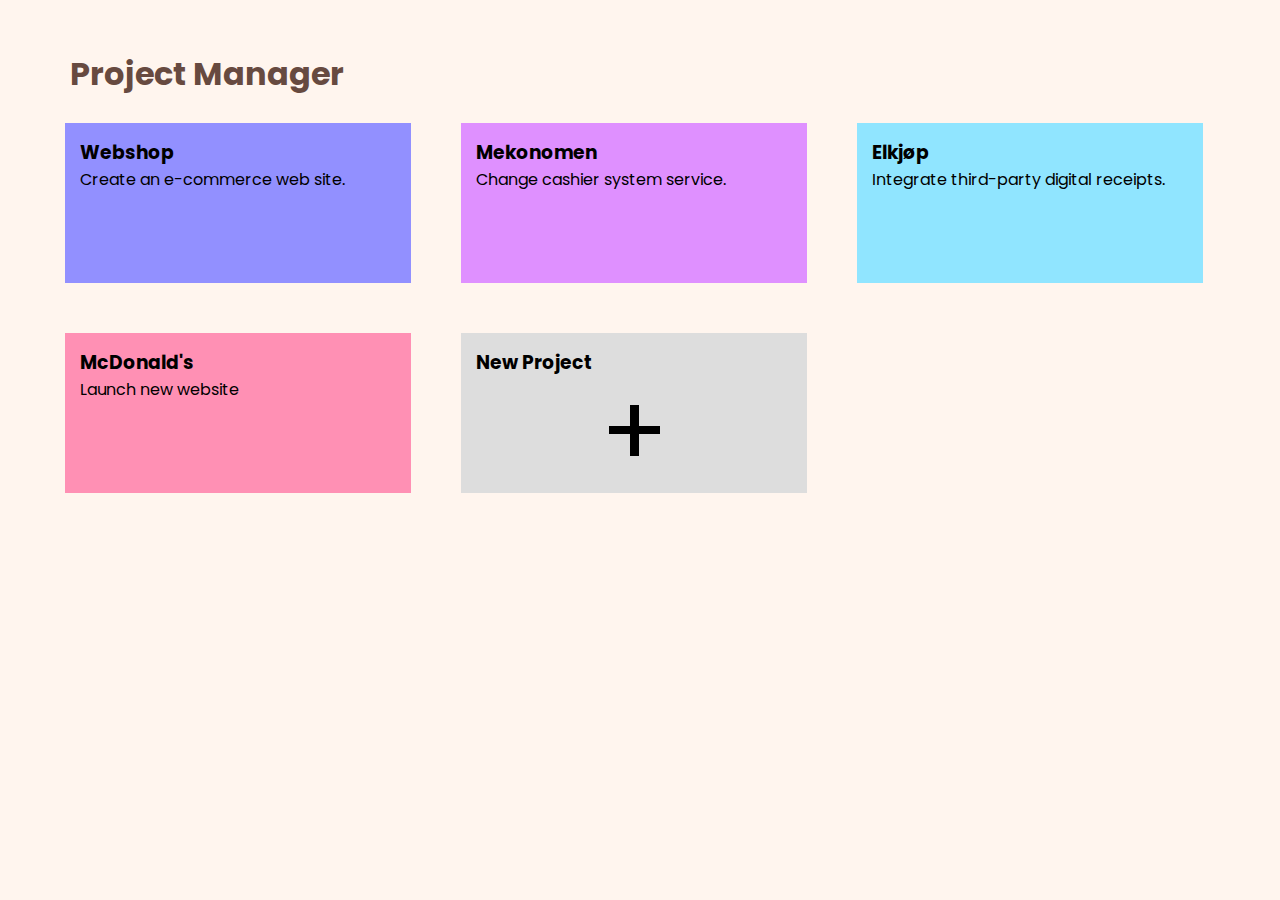
<file: index.html>
<!DOCTYPE html>
<html lang="en">

<head>
    <meta charset="UTF-8">
    <meta name="viewport" content="width=device-width, initial-scale=1.0">
    <link href="https://fonts.googleapis.com/css2?family=Poppins&display=swap" rel="stylesheet">
    <link rel="stylesheet" href="https://cdnjs.cloudflare.com/ajax/libs/font-awesome/5.13.0/css/all.min.css" integrity="sha256-h20CPZ0QyXlBuAw7A+KluUYx/3pK+c7lYEpqLTlxjYQ=" crossorigin="anonymous" />
    <link rel="stylesheet" href="./projectsstyle.css">
    <link rel="stylesheet" href="./sharedstyles.css">
    <title>The Do List</title>

</head>

<body>



    <h1 id="Headertxt">Project Manager</h1>
    <div class="projectContainer">

        <div id="project1">
            <h3 class="projectName">Webshop</h3>
            <p class="projectDescription">Create an e-commerce web site.</p>
        </div>

        <div class id="project2">
            <h3 class="projectName">Mekonomen</h3>
            <p class="projectDescription">Change cashier system service.</p>
        </div>
        <div class id="project3">
            <h3 class="projectName">Elkjøp</h3>
            <p class="projectDescription">Integrate third-party digital receipts.</p>
        </div>
        <div class id="project4">
            <h3 class="projectName">McDonald's</h3>
            <p class="projectDescription">Launch new website</p>
        </div>

        <div onclick="openPopup('popup')" id="newProject">
            <h3>New Project</h3>
            <p>+</p>
        </div>

    </div>


    <div class="popup" id="popup">
        <div class="popupInner">

            <a onclick="closePopup('popup')" href="#" class="close"></a>


            <form action="./toDoList.html" method="GET">


                <div class="form__group">
                    <input type="text" id="project" class="form__field" placeholder="Project name" required>
                    <label for="project" class="form__label">Project name</label>
                </div>

                <div class="form__group">
                    <input type="text" id="owner" class="form__field" placeholder="Owner" required>
                    <label for="owner" class="form__label">Owner</label>
                </div>

                <div class="form__group">
                    <textarea id="description" class="form__field" placeholder="Your description" rows="3"></textarea>
                    <label for="description" class="form__label">Description</label>
                </div>

                <p>Choose a color for your project:</p>


                <div>
                    <input id="color" type="color" list="presetColors">
                    <datalist id="presetColors">
                        <option>#90e5ff</option>
                        <option>#9290ff</option>
                        <option>#df90ff</option>
                        <option>#ff90b4</option>
                        <option>#ffdd90</option>
                        
                    </datalist>
                </div>

                <div class="button-wrapper">


                    <input class="popupBtn" type="submit" value="Create" onclick="handleSubmit()" />
                </div>

        </div>
        </form>
    </div>
    </div>
    <script src="./mainpage.js"></script>
</body>

</html>
</file>
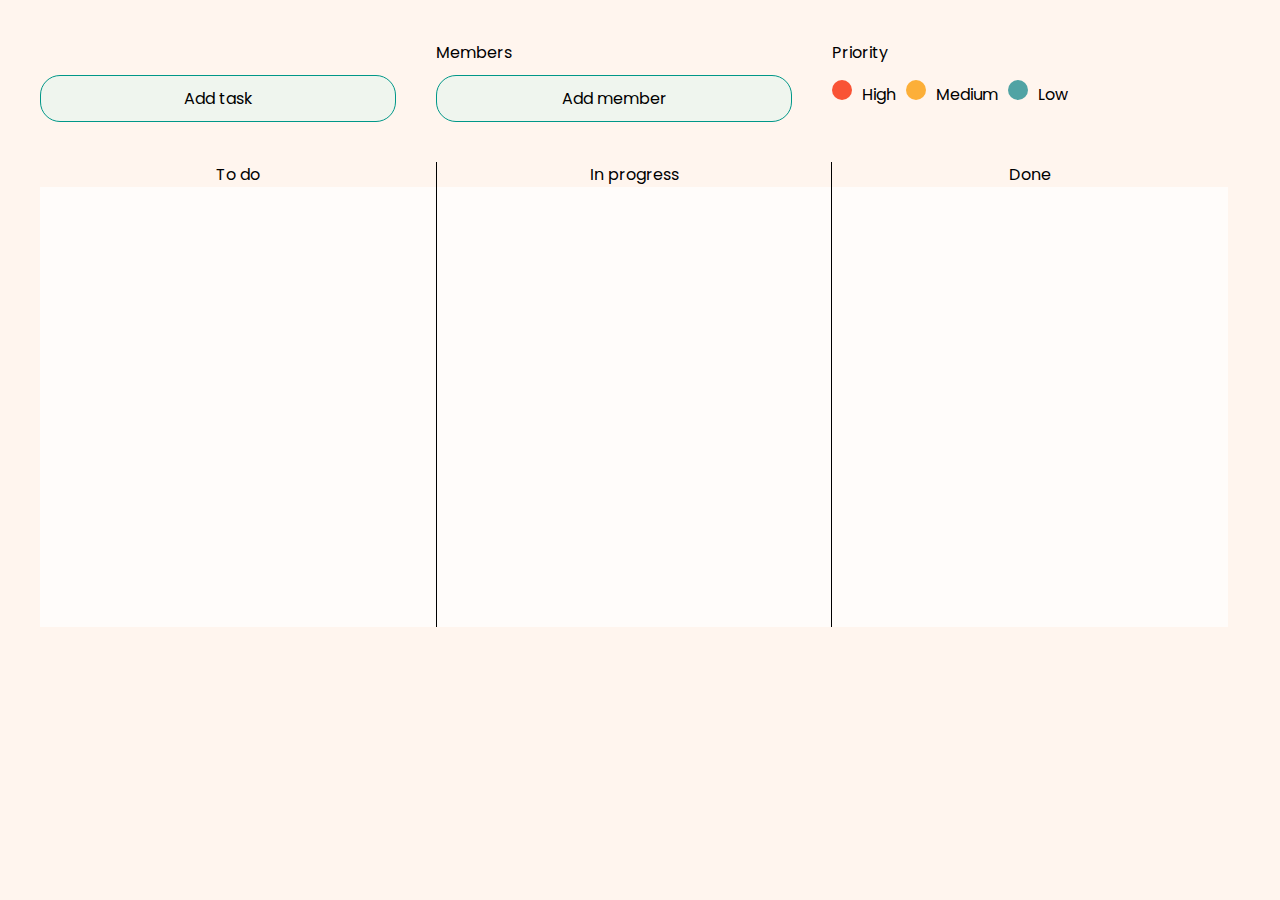
<file: to-do list/index.html>
<!DOCTYPE html>
<html lang="en">

<head>
    <meta charset="UTF-8">
    <meta name="viewport" content="width=device-width, initial-scale=1.0">
    <link href="https://fonts.googleapis.com/css2?family=Poppins&display=swap" rel="stylesheet">
    <link rel="stylesheet" href="https://cdnjs.cloudflare.com/ajax/libs/font-awesome/5.13.0/css/all.min.css" integrity="sha256-h20CPZ0QyXlBuAw7A+KluUYx/3pK+c7lYEpqLTlxjYQ=" crossorigin="anonymous" />
    <link rel="stylesheet" href="./style.css">
    <link rel="stylesheet" href="./sharedstyles.css">
    <title>ToDo List</title>
</head>

<body>

    <!-- Toppbaren med hjemknapp -->


    <!-- Menylinje -->
    <div class="overview">
        <div>
            <div class="split">
                <a href="projects.html" class="homeBtn"><i class="fa fa-home"></i></a>
                <h1>
                    <span id="project_output"></span>
                </h1>
            </div>
            <button onclick="openPopup('new_task_popup')" class="btn">Add task</button>
        </div>
        <div>
            <p>Members</p>
            <div id="members" class="members"></div>

            <button onclick="openPopup('popup_member_main')" class="btn">Add member</button>
        </div>
        <div>
            <p>Priority</p>

            <div class="priority">
                <p><span class="high"></span>High</p>
                <p><span class="medium"></span>Medium</p>
                <p><span class="low"></span>Low</p>
            </div>
            <div></div>
        </div>
    </div>

    <!-- Task Board -->
    <div class="theBoard">

        <p style="text-align: center;">To do</p>

        <p style="text-align: center;border-left: 1px solid;border-right: 1px solid;">In progress</p>

        <p style="text-align: center;">Done</p>

        <div id="toDo" class="tasks" ondragover="onDragOver(event)" ondrop="onDrop(event)">
        </div>

        <div id="inProgress" class="tasks" style="border-left: 1px solid;border-right: 1px solid;" ondragover="onDragOver(event)" ondrop="onDrop(event)">
        </div>

        <div id="done" class="tasks" ondragover="onDragOver(event)" ondrop="onDrop(event)">
        </div>
    </div>

    <!--Add new member popup-->
    <div id="popup_member_main" class="popup">
        <div class="popupInner">
            <a onclick="closePopup('popup_member_main')" href="#" class="close"></a>

            <form onsubmit="createMember(event)">
                <div class="form__group">
                    <input type="text" id="memberNameInput" class="form__field" placeholder="Member name">
                    <label for="memberNameInput" class="form__label">Member name</label>
                </div>
                <div class="button-wrapper">
                    <input class="popupBtn" type="submit" value="Create" onclick="closePopup('popup_member_main')" />
                </div>
            </form>
        </div>
    </div>

    <!--Add new task popup-->
    <div id="new_task_popup" class="popup">
        <div class="popupInner">
            <a onclick="closePopup('new_task_popup')" href="#" class="close"></a>

            <form onsubmit="createTask(event)">
                <div class="form__group">
                    <input type="text" id="taskName" class="form__field" placeholder="Task name" required>
                    <label for="taskName" class="form__label">Task name</label>
                </div>
                
                <div class="form__group">
                    <label class="form__label">Task Owner:</label>
                    <select name="memberList" id="member">
                      </select>
                </div>

                <div class="form__group">
                    <input type="date" id="date" class="form__field" placeholder="Due date">
                    <label for="date" class="form__label">Due date</label>
                </div>

                <div class="form__group">
                    <textarea id="description" class="form__field" placeholder="Your description" rows="3"></textarea>
                    <label for="description" class="form__label">Description</label>
                </div>

                <p>Choose priority for task:</p>

                <div>
                    <input id="color" type="color" list="presetColors">
                    <datalist id="presetColors">
                            <option selected>#f95335</option>
                            <option>#FCAF38</option>
                            <option>#50A3A4</option>
                        </datalist>
                </div>


                <div class="button-wrapper">
                    <input class="popupBtn" type="submit" value="Create" />
                </div>
            </form>

        </div>

    </div>


    <!-- Edit task popup-->
    <div id="edit_task_popup" class="popup">
        <div class="popupInner">
            <a onclick="closePopup('edit_task_popup')" href="#" class="close"></a>

            <form onsubmit="saveEditTask(event)">
                <div class="split">
                    <div class="taskInfo">
                        <div class="form__group">
                            <input type="text" id="saved_task_name" class="form__field" placeholder="Task name">
                            <label for="saved_task_name" class="form__label">Task name</label>
                        </div>
                        <div class="form__group">
                            <label class="form__label">Task Owner:</label>
                            <select name="memberList" id="saved_member">
                              </select>
                        </div>
                        <div class="form__group">
                            <input type="date" id="saved_date" class="form__field" placeholder="Due date">
                            <label for="saved_date" class="form__label">Due date</label>
                        </div>


                        <div>
                            <input id="saved_color" type="color" list="presetColors">
                            <datalist id="presetColors">
                                <option>#f95335</option>
                                <option>#FCAF38</option>
                                <option>#50A3A4</option>
                            </datalist>
                        </div>


                        <div class="form__group">
                            <textarea id="saved_description" class="form__field" placeholder="Your description" rows="3"></textarea>
                            <label for="saved_description" class="form__label">Description</label>
                        </div>
                        <div class="button-wrapper">
                            <input class="popupBtn" type="button" value="Delete" onclick="deleteTask()" />
                            <input class="popupBtn" type="submit" value="Save" onclick="closePopup('edit_task_popup')" />
                        </div>
                    </div>

                    <div class="updates">

                        <div class="form__group">
                            <textarea id="update" class="form__field" placeholder="Write an update" rows="3"></textarea>
                            <label for="update" class="form__label">Updates</label>
                        </div>
                        <div class="button-wrapper">
                            <input class="popupBtn" type="button" value="Comment" onclick="saveNewUpdate()" />
                        </div>

                        <div id="updates_output">

                        </div>
                    </div>
                </div>
            </form>
        </div>
    </div>

    <script src="./mainpage.js"></script>
    <script src="./newTask.js"></script>
    <script src="./editTask.js"></script>
    <script src="./newMember.js"></script>
</body>

</html>
</file>
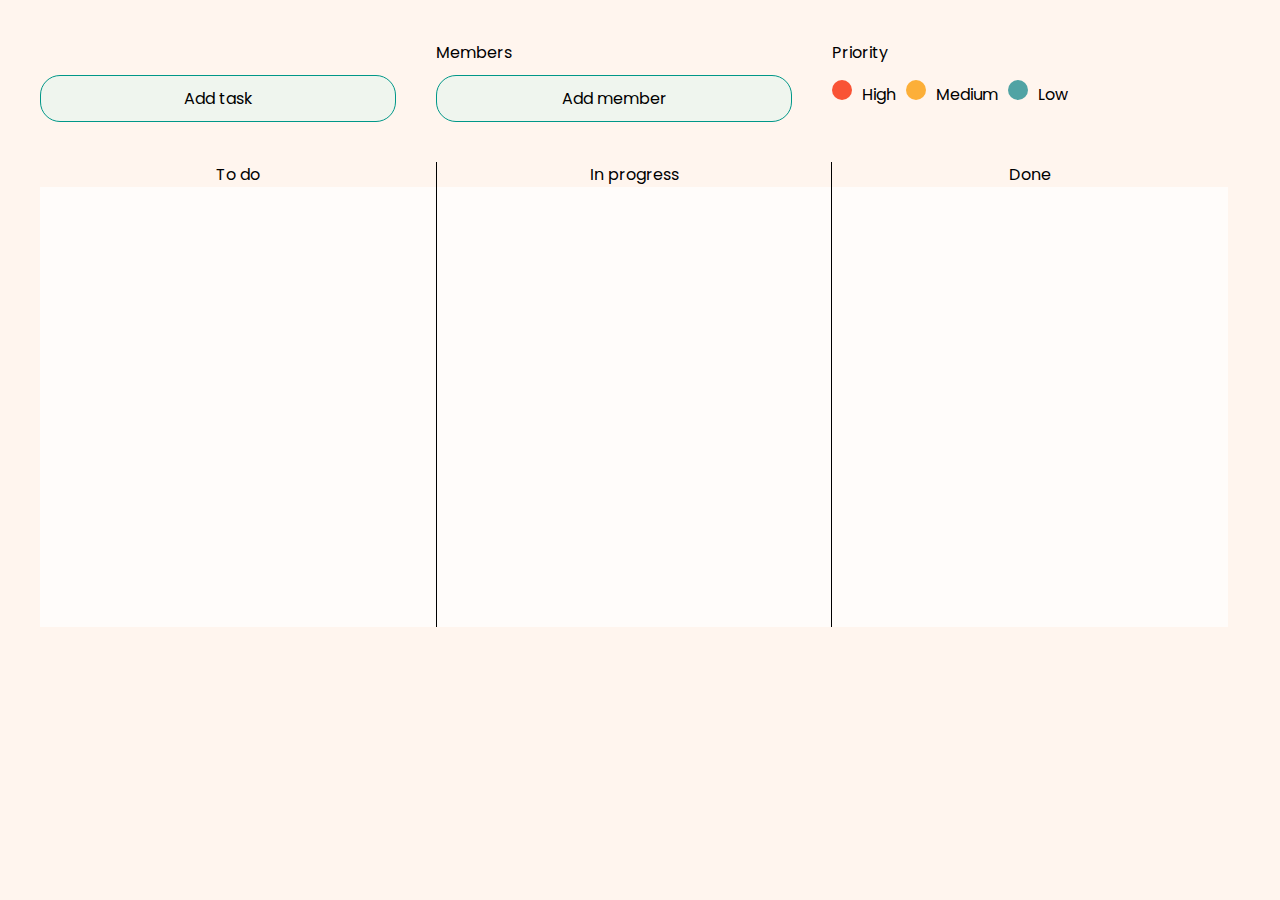
<file: toDoList.html>
<!DOCTYPE html>
<html lang="en">

<head>
    <meta charset="UTF-8">
    <meta name="viewport" content="width=device-width, initial-scale=1.0">
    <link href="https://fonts.googleapis.com/css2?family=Poppins&display=swap" rel="stylesheet">
    <link rel="stylesheet" href="https://cdnjs.cloudflare.com/ajax/libs/font-awesome/5.13.0/css/all.min.css" integrity="sha256-h20CPZ0QyXlBuAw7A+KluUYx/3pK+c7lYEpqLTlxjYQ=" crossorigin="anonymous" />
    <link rel="stylesheet" href="./style.css">
    <link rel="stylesheet" href="./sharedstyles.css">
    <title>ToDo List</title>
</head>

<body>

    <!-- Toppbaren med hjemknapp -->


    <!-- Menylinje -->
    <div class="overview">
        <div>
            <div class="split">
                <a href="index.html" class="homeBtn"><i class="fa fa-home"></i></a>
                <h1>
                    <span id="project_output"></span>
                </h1>
            </div>
            <button onclick="openPopup('new_task_popup')" class="btn">Add task</button>
        </div>
        <div>
            <p>Members</p>
            <div id="members" class="members"></div>

            <button onclick="openPopup('popup_member_main')" class="btn">Add member</button>
        </div>
        <div>
            <p>Priority</p>

            <div class="priority">
                <p><span class="high"></span>High</p>
                <p><span class="medium"></span>Medium</p>
                <p><span class="low"></span>Low</p>
            </div>
            <div></div>
        </div>
    </div>

    <!-- Task Board -->
    <div class="theBoard">

        <p style="text-align: center;">To do</p>

        <p style="text-align: center;border-left: 1px solid;border-right: 1px solid;">In progress</p>

        <p style="text-align: center;">Done</p>

        <div id="toDo" class="tasks" ondragover="onDragOver(event)" ondrop="onDrop(event)">
        </div>

        <div id="inProgress" class="tasks" style="border-left: 1px solid;border-right: 1px solid;" ondragover="onDragOver(event)" ondrop="onDrop(event)">
        </div>

        <div id="done" class="tasks" ondragover="onDragOver(event)" ondrop="onDrop(event)">
        </div>
    </div>

    <!--Add new member popup-->
    <div id="popup_member_main" class="popup">
        <div class="popupInner">
            <a onclick="closePopup('popup_member_main')" href="#" class="close"></a>

            <form onsubmit="createMember(event)">
                <div class="form__group">
                    <input type="text" id="memberNameInput" class="form__field" placeholder="Member name">
                    <label for="memberNameInput" class="form__label">Member name</label>
                </div>
                <div class="button-wrapper">
                    <input class="popupBtn" type="submit" value="Create" onclick="closePopup('popup_member_main')" />
                </div>
            </form>
        </div>
    </div>

    <!--Add new task popup-->
    <div id="new_task_popup" class="popup">
        <div class="popupInner">
            <a onclick="closePopup('new_task_popup')" href="#" class="close"></a>

            <form onsubmit="createTask(event)">
                <div class="form__group">
                    <input type="text" id="taskName" class="form__field" placeholder="Task name" required>
                    <label for="taskName" class="form__label">Task name</label>
                </div>
                
                <div class="form__group">
                    <label class="form__label">Task Owner:</label>
                    <select name="memberList" id="member">
                      </select>
                </div>

                <div class="form__group">
                    <input type="date" id="date" class="form__field" placeholder="Due date">
                    <label for="date" class="form__label">Due date</label>
                </div>

                <div class="form__group">
                    <textarea id="description" class="form__field" placeholder="Your description" rows="3"></textarea>
                    <label for="description" class="form__label">Description</label>
                </div>

                <p>Choose priority for task:</p>

                <div>
                    <input id="color" type="color" list="presetColors">
                    <datalist id="presetColors">
                            <option selected>#f95335</option>
                            <option>#FCAF38</option>
                            <option>#50A3A4</option>
                        </datalist>
                </div>


                <div class="button-wrapper">
                    <input class="popupBtn" type="submit" value="Create" />
                </div>
            </form>

        </div>

    </div>


    <!-- Edit task popup-->
    <div id="edit_task_popup" class="popup">
        <div class="popupInner">
            <a onclick="closePopup('edit_task_popup')" href="#" class="close"></a>

            <form onsubmit="saveEditTask(event)">
                <div class="split">
                    <div class="taskInfo">
                        <div class="form__group">
                            <input type="text" id="saved_task_name" class="form__field" placeholder="Task name">
                            <label for="saved_task_name" class="form__label">Task name</label>
                        </div>
                        <div class="form__group">
                            <label class="form__label">Task Owner:</label>
                            <select name="memberList" id="saved_member">
                              </select>
                        </div>
                        <div class="form__group">
                            <input type="date" id="saved_date" class="form__field" placeholder="Due date">
                            <label for="saved_date" class="form__label">Due date</label>
                        </div>


                        <div>
                            <input id="saved_color" type="color" list="presetColors">
                            <datalist id="presetColors">
                                <option>#f95335</option>
                                <option>#FCAF38</option>
                                <option>#50A3A4</option>
                            </datalist>
                        </div>


                        <div class="form__group">
                            <textarea id="saved_description" class="form__field" placeholder="Your description" rows="3"></textarea>
                            <label for="saved_description" class="form__label">Description</label>
                        </div>
                        <div class="button-wrapper">
                            <input class="popupBtn" type="button" value="Delete" onclick="deleteTask()" />
                            <input class="popupBtn" type="submit" value="Save" onclick="closePopup('edit_task_popup')" />
                        </div>
                    </div>

                    <div class="updates">

                        <div class="form__group">
                            <textarea id="update" class="form__field" placeholder="Write an update" rows="3"></textarea>
                            <label for="update" class="form__label">Updates</label>
                        </div>
                        <div class="button-wrapper">
                            <input class="popupBtn" type="button" value="Comment" onclick="saveNewUpdate()" />
                        </div>

                        <div id="updates_output">

                        </div>
                    </div>
                </div>
            </form>
        </div>
    </div>

    <script src="./mainpage.js"></script>
    <script src="./newTask.js"></script>
    <script src="./editTask.js"></script>
    <script src="./newMember.js"></script>
</body>

</html>
</file>
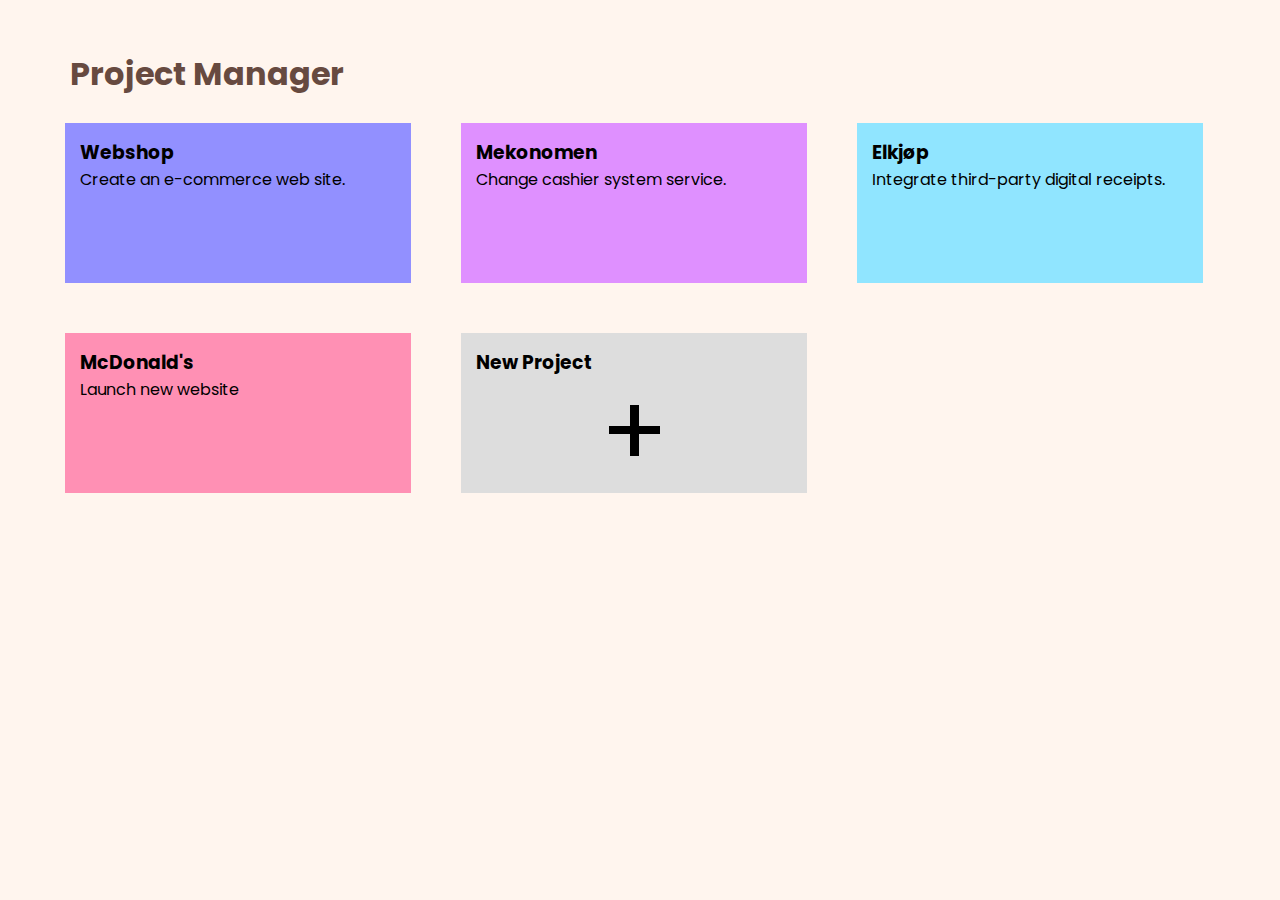
<file: to-do list/projects.html>
<!DOCTYPE html>
<html lang="en">

<head>
    <meta charset="UTF-8">
    <meta name="viewport" content="width=device-width, initial-scale=1.0">
    <link href="https://fonts.googleapis.com/css2?family=Poppins&display=swap" rel="stylesheet">
    <link rel="stylesheet" href="https://cdnjs.cloudflare.com/ajax/libs/font-awesome/5.13.0/css/all.min.css" integrity="sha256-h20CPZ0QyXlBuAw7A+KluUYx/3pK+c7lYEpqLTlxjYQ=" crossorigin="anonymous" />
    <link rel="stylesheet" href="./projectsstyle.css">
    <link rel="stylesheet" href="./sharedstyles.css">
    <title>ToDo List</title>

</head>

<body>



    <h1 id="Headertxt">Project Manager</h1>
    <div class="projectContainer">

        <div id="project1">
            <h3 class="projectName">Webshop</h3>
            <p class="projectDescription">Create an e-commerce web site.</p>
        </div>

        <div class id="project2">
            <h3 class="projectName">Mekonomen</h3>
            <p class="projectDescription">Change cashier system service.</p>
        </div>
        <div class id="project3">
            <h3 class="projectName">Elkjøp</h3>
            <p class="projectDescription">Integrate third-party digital receipts.</p>
        </div>
        <div class id="project4">
            <h3 class="projectName">McDonald's</h3>
            <p class="projectDescription">Launch new website</p>
        </div>

        <div onclick="openPopup('popup')" id="newProject">
            <h3>New Project</h3>
            <p>+</p>
        </div>

    </div>


    <div class="popup" id="popup">
        <div class="popupInner">

            <a onclick="closePopup('popup')" href="#" class="close"></a>


            <form action="./index.html" method="GET">


                <div class="form__group">
                    <input type="text" id="project" class="form__field" placeholder="Project name" required>
                    <label for="project" class="form__label">Project name</label>
                </div>

                <div class="form__group">
                    <input type="text" id="owner" class="form__field" placeholder="Owner" required>
                    <label for="owner" class="form__label">Owner</label>
                </div>

                <div class="form__group">
                    <textarea id="description" class="form__field" placeholder="Your description" rows="3"></textarea>
                    <label for="description" class="form__label">Description</label>
                </div>

                <p>Choose a color for your project:</p>


                <div>
                    <input id="color" type="color" list="presetColors">
                    <datalist id="presetColors">
                        <option>#90e5ff</option>
                        <option>#9290ff</option>
                        <option>#df90ff</option>
                        <option>#ff90b4</option>
                        <option>#ffdd90</option>
                        
                    </datalist>
                </div>

                <div class="button-wrapper">


                    <input type="submit" value="Create" onclick="handleSubmit()" />
                </div>

        </div>
        </form>
    </div>
    </div>
    <script src="./mainpage.js"></script>
</body>

</html>
</file>
<file: projectsstyle.css>
body {
    background-color: #FFF5EE;
    margin: auto;
    max-width: 1200px;
    width: 100%;
}

.projectContainer {
    padding-bottom: 80px;
    max-width: 1200px;
    margin: auto;
    display: grid;
    grid-template-columns: 33% 33% 33%;
    padding-bottom: 0;
}

@media (max-width: 800px) {
    .projectContainer {
        grid-template-columns: 50% 50%;
    }
}

.projectContainer>div {
    height: 130px;
    margin: 25px;
    padding: 15px;
}

#newProject {
    background-color: #ddd;
    cursor: pointer;
}

#project1 {
    background-color: #9290ff;
}

#project2 {
    background-color: #df90ff;
}

#project3 {
    background-color: #90e5ff;
}

#project4 {
    background-color: #ff90b4;
}

#newProject>h4 {
    font-size: 40px;
    text-align: center;
    margin: 0;
}

#newProject>p {
    font-size: 100px;
    text-align: center;
    margin: 0;
    margin-top: -20px;
}

H1 {
    color: #674A40;
    margin-top: 50px;
    margin-left: 30px;
}


/* Colors */
</file>
<file: sharedstyles.css>
/* General */

* {
    margin: 0;
    padding: 0;
    font-family: 'Poppins'
}

.split {
    display: flex;
}

.split>div {
    width: 100%;
    padding: 10px;
}

.split>div:not(:first-of-type) {
    border-left: 1px solid #ddd;
}


/* Popup */

.popup {
    z-index: 10;
    position: fixed;
    top: 0;
    left: 0;
    right: 0;
    bottom: 0;
    background-color: rgba(0, 0, 0, 0.4);
    padding: 20px;
    display: none;
    overflow-y: scroll;
}

.open {
    display: block;
}

.popupInner {
    max-width: 500px;
    margin: auto;
    background-color: white;
    padding: 20px;
    position: absolute;
    left: 0;
    right: 0;
    top: 50%;
    transform: translateY(-50%);
}

.field {
    display: flex;
    flex-wrap: wrap;
}


/* Close icon */

.close {
    position: absolute;
    right: 20px;
    width: 30px;
    height: 30px;
    opacity: 0.3;
    display: block;
    z-index: 100;
}

.close:hover {
    opacity: 1;
}

.close:before,
.close:after {
    position: absolute;
    left: 15px;
    content: ' ';
    height: 33px;
    width: 2px;
    background-color: #333;
}

.close:before {
    transform: rotate(45deg);
}

.close:after {
    transform: rotate(-45deg);
}


/* Form */

.form__group {
    position: relative;
    padding: 15px 0 0;
    margin-top: 10px;
}

.form__field {
    font-family: inherit;
    width: 100%;
    border: 0;
    border-bottom: 1px solid #d2d2d2;
    outline: 0;
    font-size: 16px;
    color: #212121;
    padding: 7px 0;
    background: transparent;
    transition: border-color 0.2s;
}

.form__field::placeholder {
    color: transparent;
}

.form__field:placeholder-shown~.form__label {
    font-size: 16px;
    cursor: text;
    top: 20px;
}

label,
.form__field:focus~.form__label {
    position: absolute;
    top: 0;
    display: block;
    transition: 0.2s;
    font-size: 12px;
    color: #9b9b9b;
}

.form__field:focus~.form__label {
    color: #009788;
}

.form__field:focus {
    padding-bottom: 6px;
    border-bottom: 2px solid #009788;
}


/* Button */

.btn {
    padding: 10px 15px;
    max-width: calc(100% - 40px);
    background-color: #EFF5EE;
    border: 1px solid #009788;
    border-bottom-left-radius: 20px;
    border-top-left-radius: 20px;
    border-bottom-right-radius: 20px;
    border-top-right-radius: 20px;
    font-size: 16px;
    cursor: pointer;
    -webkit-appearance: button;
}

.btn:hover {
    background-color: #EFF5EE;
    transform: scale(1.03);
}

.button-wrapper {
    text-align: right;
}

.popupBtn {
    padding: 10px 15px;
    margin: auto;
    background-color: #EFF5EE;
    border: 1px solid #009788;
    border-bottom-left-radius: 20px;
    border-top-left-radius: 20px;
    border-bottom-right-radius: 20px;
    border-top-right-radius: 20px;
    font-size: 16px;
    cursor: pointer;
}

input[type="submit"] {
    padding: 15px;
    margin: auto;
    font-size: 16px;
    cursor: pointer;
    -webkit-appearance: button;
}

input[type="submit"]:hover {
    background-color: rgba(0, 0, 0, 0.1);
    outline: none;
}

input[type="button"] {
    padding: 15px;
    margin: auto;
    font-size: 16px;
    cursor: pointer;
    -webkit-appearance: button;
}

input[type="button"]:hover {
    background-color: rgba(0, 0, 0, 0.1);
    outline: none;
}


/* Colors */

.color {
    display: flex;
    flex-wrap: wrap;
}

.color>div {
    width: 50px;
    height: 50px;
    border-radius: 100%;
    margin-right: 10px;
    border: 2px solid transparent;
    cursor: pointer;
}

.selectedColor {
    border: 2px solid black !important;
}

.brown {
    background-color: brown
}

.red {
    background-color: red
}

.orange {
    background-color: orange
}

.yellow {
    background-color: yellow
}

.green {
    background-color: green
}

.blue {
    background-color: blue
}

.priorityColor {
    width: 10px;
    height: 10px;
    border-radius: 100px;
    position: absolute;
    right: 10px;
}
</file>
<file: to-do list/style.css>
/* Top bar */

body {
    background-color: #FFF5EE;
}

.topBar {
    background-color: #FFF5EE;
    display: flex;
}

.homeBtn {
    background-color: transparent;
    border: none;
    color: black;
    font-size: 35px;
    margin-right: 10px;
    cursor: pointer;
}

.homeBtn:hover {
    color: rgba(0, 0, 0, 0.4);
}


/* Overview */

.overview {
    display: flex;
    margin-left: 10px;
}

.overview>div {
    width: 100%;
    background-color: #FFF5EE;
    display: flex;
    flex-direction: column;
    justify-content: space-between;
}

.members {
    display: flex;
    margin-bottom: 10px;
}

.member {
    border-radius: 100%;
    height: 40px;
    width: 40px;
    background-color: #FFF5EE;
    border: 1px solid grey;
    position: relative;
}

.member:not(:first-of-type) {
    margin-left: -10px;
}

.member>p {
    position: absolute;
    left: 0;
    right: 0;
    top: 50%;
    transform: translateY(-50%);
    text-align: center;
}

.priority {
    display: flex;
    padding: 10px 0px;
}

.priority span {
    height: 20px;
    margin-right: 10px;
    width: 20px;
    border-radius: 100%;
    display: inline-block;
}

.btn.edit {
    margin: auto;
    margin-right: 0;
    display: block;
}

.high {
    background-color: #f95335;
}

.medium {
    background-color: #FCAF38;
}

.low {
    background-color: #50A3A4;
}

.priority>p {
    margin-right: 10px;
}

.theBoard,
.overview {
    padding-bottom: 80px;
    max-width: 1200px;
    margin: auto;
    display: grid;
    grid-template-columns: repeat(2, 33%);
    grid-auto-columns: 33%;
    grid-auto-flow: column;
    padding: 40px;
}

.theBoard {
    grid-template-areas: "head head head" "toDo inProgress done";
}

.overview {
    grid-template-areas: "head head head";
    padding-bottom: 0;
}

.task {
    height: 60px;
}

.tasks {
    background-color: rgba(255, 255, 255, 0.7);
    padding-bottom: 40px;
    min-height: 400px;
}

.taskBox {
    margin-bottom: 20px;
    padding: 10px;
    background-color: white;
    position: relative;
    box-shadow: 0 0 20px rgba(0, 0, 0, 0.2);
    cursor: move;
    cursor: grab;
    cursor: -moz-grab;
    cursor: -webkit-grab;
}

.taskBox:active {
    cursor: grabbing;
    cursor: -moz-grabbing;
    cursor: -webkit-grabbing;
}

.boardHeader {
    grid-area: toDoHead;
}

.boardHeader {
    grid-area: toDoHead;
}

.boardHeader {
    grid-area: toDoHead;
}

#toDo {
    grid-area: toDo;
}

#inProgress {
    grid-area: inProgress;
}

#done {
    grid-area: done;
}

#updates_output {
    max-height: 200px;
    overflow: scroll;
    border-bottom: 1px solid #ddd;
}

@media(max-width: 600px) {
    .overview,
    .theBoard {
        min-width: 600px;
    }
}
</file>
<file: to-do list/sharedstyles.css>
/* General */

* {
    margin: 0;
    padding: 0;
    font-family: 'Poppins'
}

.split {
    display: flex;
}

.split>div {
    width: 100%;
    padding: 10px;
}

.split>div:not(:first-of-type) {
    border-left: 1px solid #ddd;
}


/* Popup */

.popup {
    z-index: 10;
    position: fixed;
    top: 0;
    left: 0;
    right: 0;
    bottom: 0;
    background-color: rgba(0, 0, 0, 0.4);
    padding: 20px;
    display: none;
    overflow-y: scroll;
}

.open {
    display: block;
}

.popupInner {
    max-width: 500px;
    margin: auto;
    background-color: white;
    padding: 20px;
    position: absolute;
    left: 0;
    right: 0;
    top: 50%;
    transform: translateY(-50%);
}

.field {
    display: flex;
    flex-wrap: wrap;
}


/* Close icon */

.close {
    position: absolute;
    right: 20px;
    width: 30px;
    height: 30px;
    opacity: 0.3;
    display: block;
    z-index: 100;
}

.close:hover {
    opacity: 1;
}

.close:before,
.close:after {
    position: absolute;
    left: 15px;
    content: ' ';
    height: 33px;
    width: 2px;
    background-color: #333;
}

.close:before {
    transform: rotate(45deg);
}

.close:after {
    transform: rotate(-45deg);
}


/* Form */

.form__group {
    position: relative;
    padding: 15px 0 0;
    margin-top: 10px;
}

.form__field {
    font-family: inherit;
    width: 100%;
    border: 0;
    border-bottom: 1px solid #d2d2d2;
    outline: 0;
    font-size: 16px;
    color: #212121;
    padding: 7px 0;
    background: transparent;
    transition: border-color 0.2s;
}

.form__field::placeholder {
    color: transparent;
}

.form__field:placeholder-shown~.form__label {
    font-size: 16px;
    cursor: text;
    top: 20px;
}

label,
.form__field:focus~.form__label {
    position: absolute;
    top: 0;
    display: block;
    transition: 0.2s;
    font-size: 12px;
    color: #9b9b9b;
}

.form__field:focus~.form__label {
    color: #009788;
}

.form__field:focus {
    padding-bottom: 6px;
    border-bottom: 2px solid #009788;
}


/* Button */

.btn {
    padding: 10px 15px;
    max-width: calc(100% - 40px);
    background-color: #EFF5EE;
    border: 1px solid #009788;
    border-bottom-left-radius: 20px;
    border-top-left-radius: 20px;
    border-bottom-right-radius: 20px;
    border-top-right-radius: 20px;
    font-size: 16px;
    cursor: pointer;
    -webkit-appearance: button;
}

.btn:hover {
    background-color: #EFF5EE;
    transform: scale(1.03);
}

.button-wrapper {
    text-align: right;
}

.popupBtn {
    padding: 10px 15px;
    margin: auto;
    background-color: #EFF5EE;
    border: 1px solid #009788;
    border-bottom-left-radius: 20px;
    border-top-left-radius: 20px;
    border-bottom-right-radius: 20px;
    border-top-right-radius: 20px;
    font-size: 16px;
    cursor: pointer;
}

input[type="submit"] {
    padding: 15px;
    margin: auto;
    font-size: 16px;
    cursor: pointer;
    -webkit-appearance: button;
}

input[type="submit"]:hover {
    background-color: rgba(0, 0, 0, 0.1);
    outline: none;
}

input[type="button"] {
    padding: 15px;
    margin: auto;
    font-size: 16px;
    cursor: pointer;
    -webkit-appearance: button;
}

input[type="button"]:hover {
    background-color: rgba(0, 0, 0, 0.1);
    outline: none;
}


/* Colors */

.color {
    display: flex;
    flex-wrap: wrap;
}

.color>div {
    width: 50px;
    height: 50px;
    border-radius: 100%;
    margin-right: 10px;
    border: 2px solid transparent;
    cursor: pointer;
}

.selectedColor {
    border: 2px solid black !important;
}

.brown {
    background-color: brown
}

.red {
    background-color: red
}

.orange {
    background-color: orange
}

.yellow {
    background-color: yellow
}

.green {
    background-color: green
}

.blue {
    background-color: blue
}

.priorityColor {
    width: 10px;
    height: 10px;
    border-radius: 100px;
    position: absolute;
    right: 10px;
}
</file>
<file: style.css>
/* Top bar */

body {
    background-color: #FFF5EE;
}

.topBar {
    background-color: #FFF5EE;
    display: flex;
}

.homeBtn {
    background-color: transparent;
    border: none;
    color: black;
    font-size: 35px;
    margin-right: 10px;
    cursor: pointer;
}

.homeBtn:hover {
    color: rgba(0, 0, 0, 0.4);
}


/* Overview */

.overview {
    display: flex;
    margin-left: 10px;
}

.overview>div {
    width: 100%;
    background-color: #FFF5EE;
    display: flex;
    flex-direction: column;
    justify-content: space-between;
}

.members {
    display: flex;
    margin-bottom: 10px;
}

.member {
    border-radius: 100%;
    height: 40px;
    width: 40px;
    background-color: #FFF5EE;
    border: 1px solid grey;
    position: relative;
}

.member:not(:first-of-type) {
    margin-left: -10px;
}

.member>p {
    position: absolute;
    left: 0;
    right: 0;
    top: 50%;
    transform: translateY(-50%);
    text-align: center;
}

.priority {
    display: flex;
    padding: 10px 0px;
}

.priority span {
    height: 20px;
    margin-right: 10px;
    width: 20px;
    border-radius: 100%;
    display: inline-block;
}

.btn.edit {
    margin: auto;
    margin-right: 0;
    display: block;
}

.high {
    background-color: #f95335;
}

.medium {
    background-color: #FCAF38;
}

.low {
    background-color: #50A3A4;
}

.priority>p {
    margin-right: 10px;
}

.theBoard,
.overview {
    padding-bottom: 80px;
    max-width: 1200px;
    margin: auto;
    display: grid;
    grid-template-columns: repeat(2, 33%);
    grid-auto-columns: 33%;
    grid-auto-flow: column;
    padding: 40px;
}

.theBoard {
    grid-template-areas: "head head head" "toDo inProgress done";
}

.overview {
    grid-template-areas: "head head head";
    padding-bottom: 0;
}

.task {
    height: 60px;
}

.tasks {
    background-color: rgba(255, 255, 255, 0.7);
    padding-bottom: 40px;
    min-height: 400px;
}

.taskBox {
    margin-bottom: 20px;
    padding: 10px;
    background-color: white;
    position: relative;
    box-shadow: 0 0 20px rgba(0, 0, 0, 0.2);
    cursor: move;
    cursor: grab;
    cursor: -moz-grab;
    cursor: -webkit-grab;
}

.taskBox:active {
    cursor: grabbing;
    cursor: -moz-grabbing;
    cursor: -webkit-grabbing;
}

.boardHeader {
    grid-area: toDoHead;
}

.boardHeader {
    grid-area: toDoHead;
}

.boardHeader {
    grid-area: toDoHead;
}

#toDo {
    grid-area: toDo;
}

#inProgress {
    grid-area: inProgress;
}

#done {
    grid-area: done;
}

#updates_output {
    max-height: 200px;
    overflow: scroll;
    border-bottom: 1px solid #ddd;
}

@media(max-width: 600px) {
    .overview,
    .theBoard {
        min-width: 600px;
    }
}
</file>
<file: to-do list/projectsstyle.css>
body {
    background-color: #FFF5EE;
    margin: auto;
    max-width: 1200px;
    width: 100%;
}

.projectContainer {
    padding-bottom: 80px;
    max-width: 1200px;
    margin: auto;
    display: grid;
    grid-template-columns: 33% 33% 33%;
    padding-bottom: 0;
}

@media (max-width: 800px) {
    .projectContainer {
        grid-template-columns: 50% 50%;
    }
}

.projectContainer>div {
    height: 130px;
    margin: 25px;
    padding: 15px;
}

#newProject {
    background-color: #ddd;
    cursor: pointer;
}

#project1 {
    background-color: #9290ff;
}

#project2 {
    background-color: #df90ff;
}

#project3 {
    background-color: #90e5ff;
}

#project4 {
    background-color: #ff90b4;
}

#newProject>h4 {
    font-size: 40px;
    text-align: center;
    margin: 0;
}

#newProject>p {
    font-size: 100px;
    text-align: center;
    margin: 0;
    margin-top: -20px;
}

H1 {
    color: #674A40;
    margin-top: 50px;
    margin-left: 30px;
}


/* Colors */
</file>
